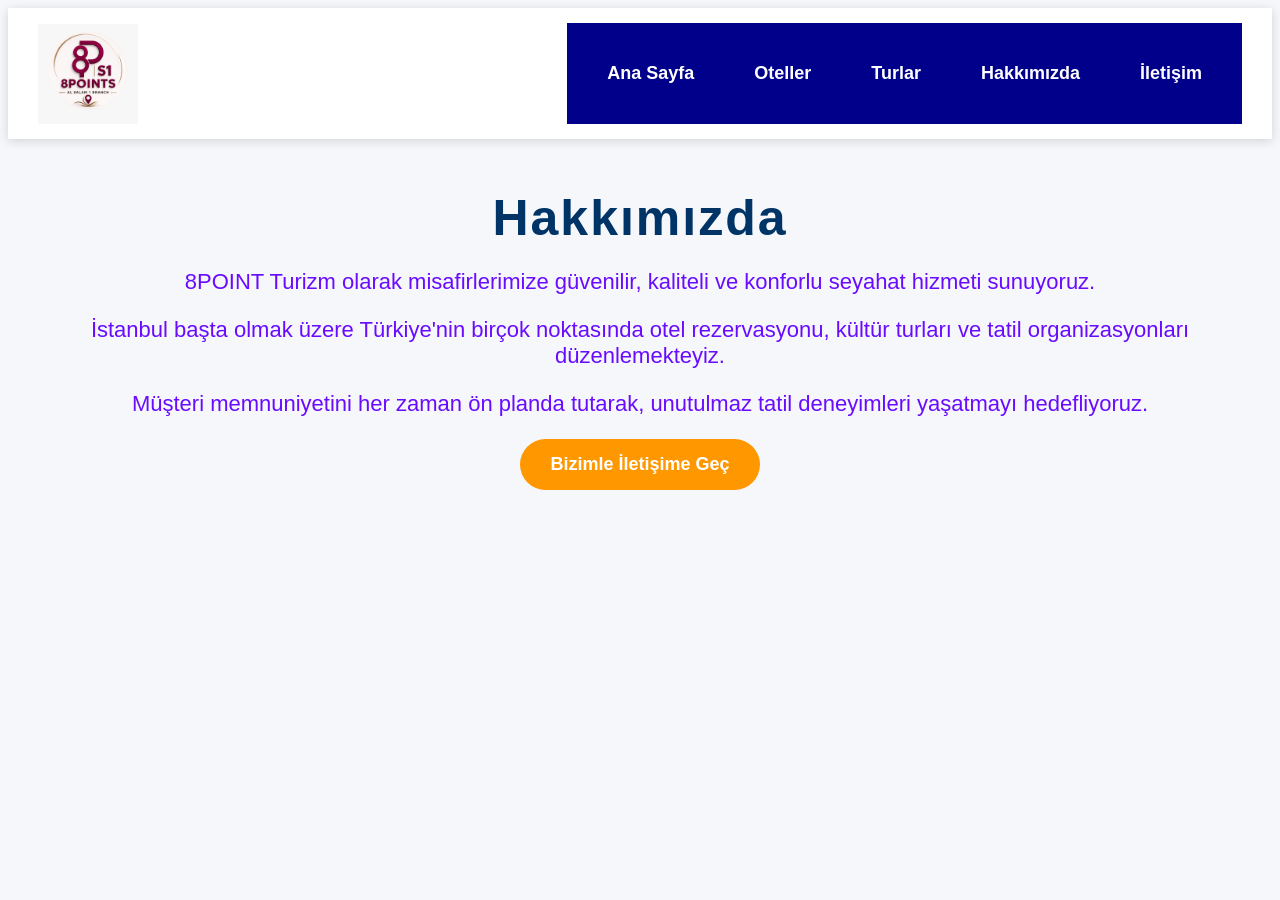
<file: hakkimizda.html>
<!DOCTYPE html>
<html lang="tr">
<head>
    <meta charset="UTF-8">
    <title>Hakkımızda</title>
    <link rel="stylesheet" href="style.css">
</head>
<body>

<header>

    <img src="logo.jpeg" alt="8POINT Turizm Logosu">

    <nav>
        <a href="index.html">Ana Sayfa</a>
        <a href="oteller.html">Oteller</a>
        <a href="turlar.html">Turlar</a>
        <a href="hakkimizda.html">Hakkımızda</a>
        <a href="iletisim.html">İletişim</a>
    </nav>

</header>

<h1>Hakkımızda</h1>

<p>
8POINT Turizm olarak misafirlerimize güvenilir, kaliteli ve konforlu
seyahat hizmeti sunuyoruz.
</p>

<p>
İstanbul başta olmak üzere Türkiye'nin birçok noktasında otel rezervasyonu,
kültür turları ve tatil organizasyonları düzenlemekteyiz.
</p>

<p>
Müşteri memnuniyetini her zaman ön planda tutarak, unutulmaz tatil
deneyimleri yaşatmayı hedefliyoruz.
</p>

<a href="iletisim.html">
    <button>Bizimle İletişime Geç</button>
</a>

</body>
</html>
</file>
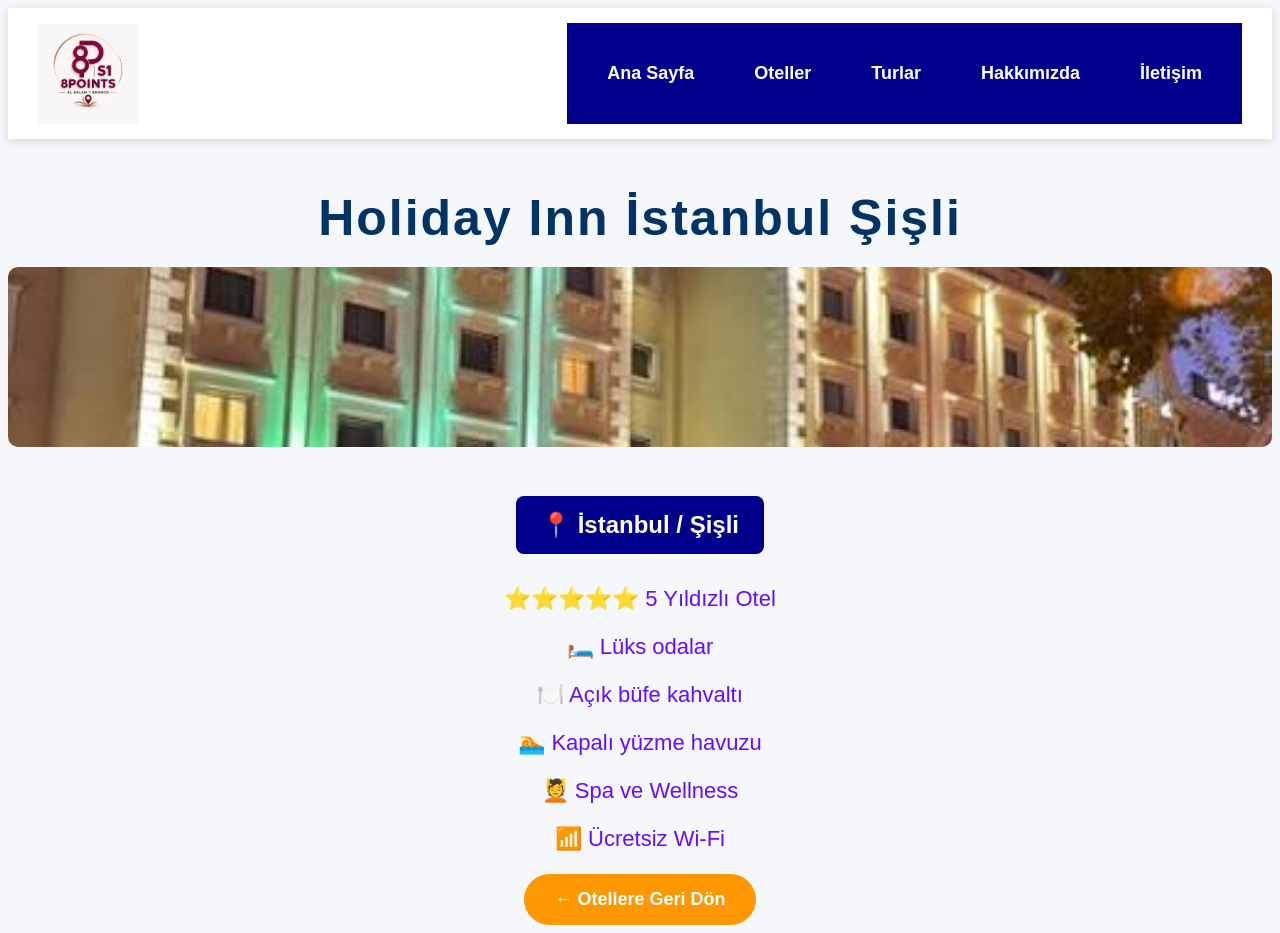
<file: holi.html>
<!DOCTYPE html>
<html lang="tr">
<head>
    <meta charset="UTF-8">
    <title>Holiday Inn İstanbul Şişli</title>
    <link rel="stylesheet" href="style.css">
</head>
<body>

<header>
    <img src="logo.jpeg" alt="8POINT Turizm">

    <nav>
        <a href="index.html">Ana Sayfa</a>
        <a href="oteller.html">Oteller</a>
        <a href="#">Turlar</a>
        <a href="hakkimizda.html">Hakkımızda</a>
        <a href="iletişim.html">İletişim</a>
    </nav>
</header>

<h1>Holiday Inn İstanbul Şişli</h1>

<img src="holi.jpeg" alt="Holiday Inn İstanbul Şişli" class="otel-resim">

<h2>📍 İstanbul / Şişli</h2>

<p>⭐⭐⭐⭐⭐ 5 Yıldızlı Otel</p>

<p>🛏️ Lüks odalar</p>

<p>🍽️ Açık büfe kahvaltı</p>

<p>🏊 Kapalı yüzme havuzu</p>

<p>💆 Spa ve Wellness</p>

<p>📶 Ücretsiz Wi-Fi</p>

<a href="oteller.html">
    <button>← Otellere Geri Dön</button>
</a>

</body>
</file>
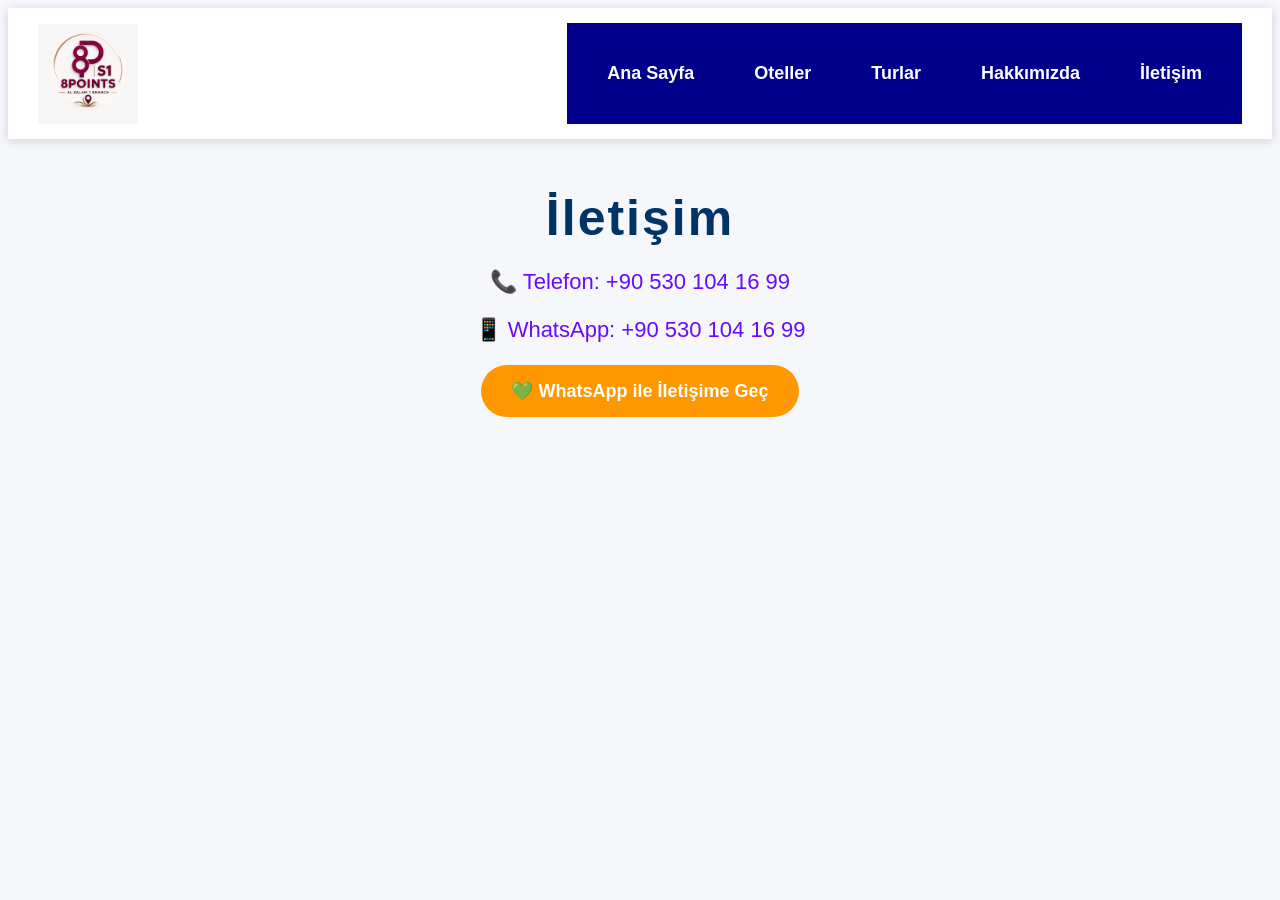
<file: iletisim.html>
<!DOCTYPE html>
<html lang="tr">
<head>
    <meta charset="UTF-8">
    <title>İletişim</title>
    <link rel="stylesheet" href="style.css">
</head>
<body>

<header>
    <img src="logo.jpeg" alt="8POINT Turizm">

    <nav>
        <a href="index.html">Ana Sayfa</a>
        <a href="oteller.html">Oteller</a>
        <a href="#">Turlar</a>
        <a href="hakkimizda.html">Hakkımızda</a>
        <a href="iletisim.html">İletişim</a>
    </nav>
</header>

<h1>İletişim</h1>

<p>📞 Telefon: +90 530 104 16 99</p>

<p>📱 WhatsApp: +90 530 104 16 99</p>

<a href="https://wa.me/905301041699?text=Merhaba,%208POINT%20Turizm%20üzerinden%20bilgi%20almak%20istiyorum." target="_blank">
    <button>💚 WhatsApp ile İletişime Geç</button>
</a>
</body>
</html>
</file>
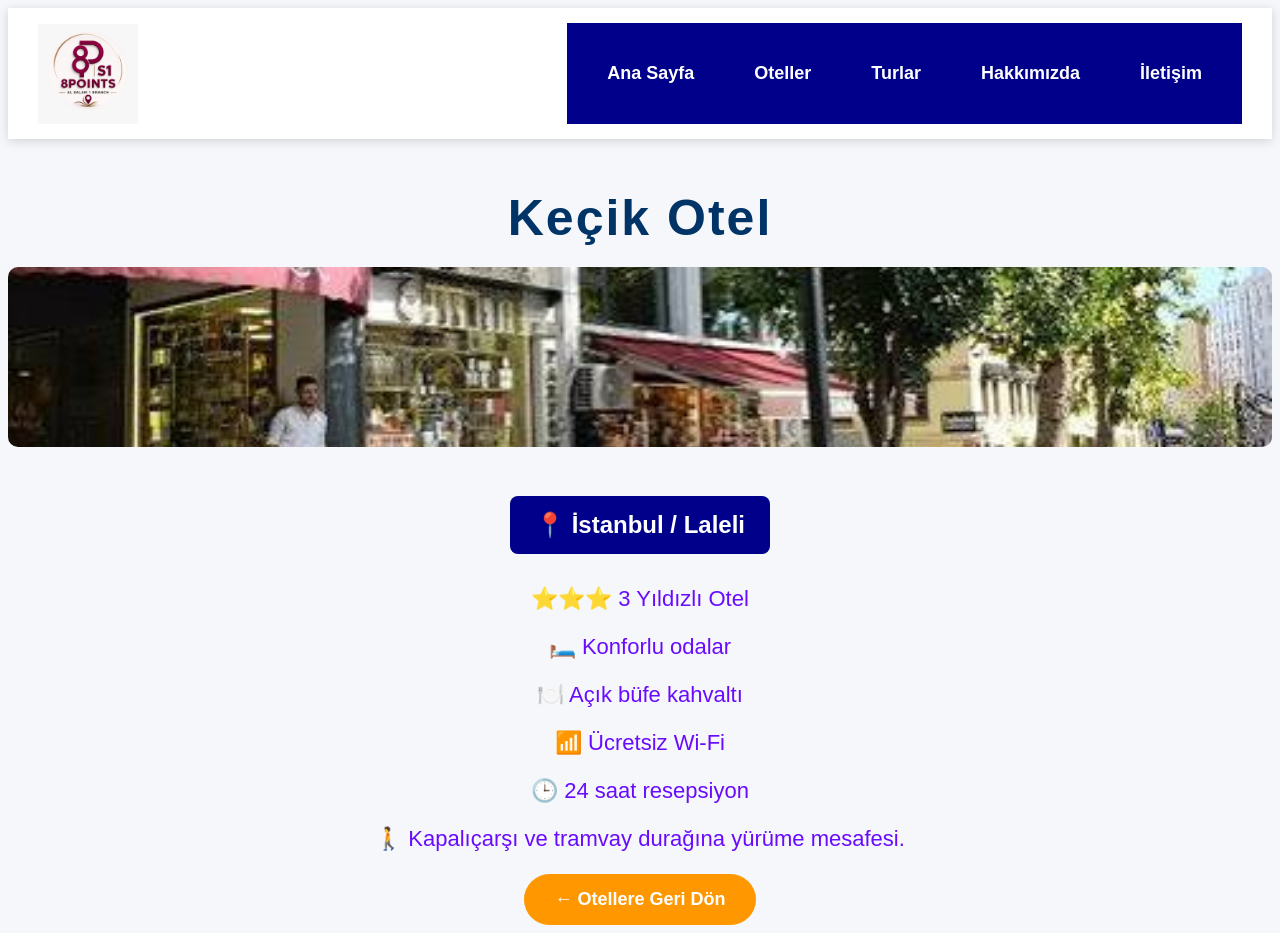
<file: kecik.html>
<!DOCTYPE html>
<html lang="tr">
<head>
    <meta charset="UTF-8">
    <title>Keçik Otel</title>
    <link rel="stylesheet" href="style.css">
</head>
<body>

<header>
    <img src="logo.jpeg" alt="8POINT Turizm">

    <nav>
        <a href="index.html">Ana Sayfa</a>
        <a href="oteller.html">Oteller</a>
        <a href="#">Turlar</a>
        <a href="hakkimizda.html">Hakkımızda</a>
        <a href="iletişim.html">İletişim</a>
    </nav>
</header>

<h1>Keçik Otel</h1>

<img src="keçik.jpeg" alt="Keçik Otel" class="otel-resim">

<h2>📍 İstanbul / Laleli</h2>

<p>⭐⭐⭐ 3 Yıldızlı Otel</p>

<p>🛏️ Konforlu odalar</p>

<p>🍽️ Açık büfe kahvaltı</p>

<p>📶 Ücretsiz Wi-Fi</p>

<p>🕒 24 saat resepsiyon</p>

<p>🚶 Kapalıçarşı ve tramvay durağına yürüme mesafesi.</p>

<a href="oteller.html">
    <button>← Otellere Geri Dön</button>
</a>

</body>
</html>
</file>
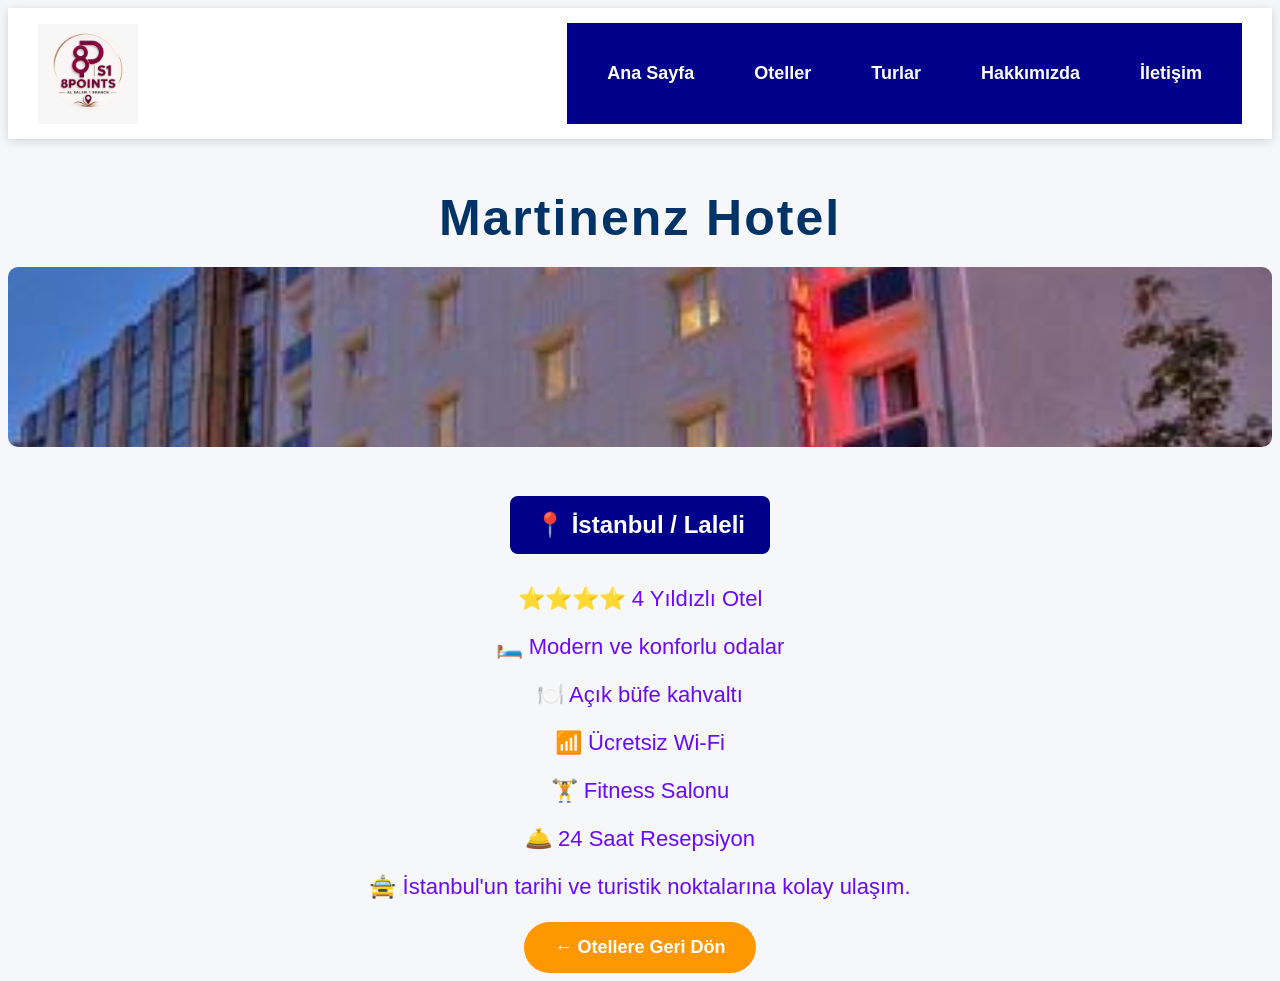
<file: marti.html>
<!DOCTYPE html>
<html lang="tr">
<head>
    <meta charset="UTF-8">
    <title>Martinenz Hotel</title>
    <link rel="stylesheet" href="style.css">
</head>
<body>

<header>
    <img src="logo.jpeg" alt="8POINT Turizm">

    <nav>
        <a href="index.html">Ana Sayfa</a>
        <a href="oteller.html">Oteller</a>
        <a href="#">Turlar</a>
        <a href="hakkimizda.html">Hakkımızda</a>
        <a href="iletişim.html">İletişim</a>
    </nav>
</header>

<h1>Martinenz Hotel</h1>

<img src="marti.jpeg" alt="Martinenz Hotel" class="otel-resim">

<h2>📍 İstanbul / Laleli</h2>

<p>⭐⭐⭐⭐ 4 Yıldızlı Otel</p>

<p>🛏️ Modern ve konforlu odalar</p>

<p>🍽️ Açık büfe kahvaltı</p>

<p>📶 Ücretsiz Wi-Fi</p>

<p>🏋️ Fitness Salonu</p>

<p>🛎️ 24 Saat Resepsiyon</p>

<p>🚖 İstanbul'un tarihi ve turistik noktalarına kolay ulaşım.</p>

<a href="oteller.html">
    <button>← Otellere Geri Dön</button>
</a>

</body>
</html>
</file>
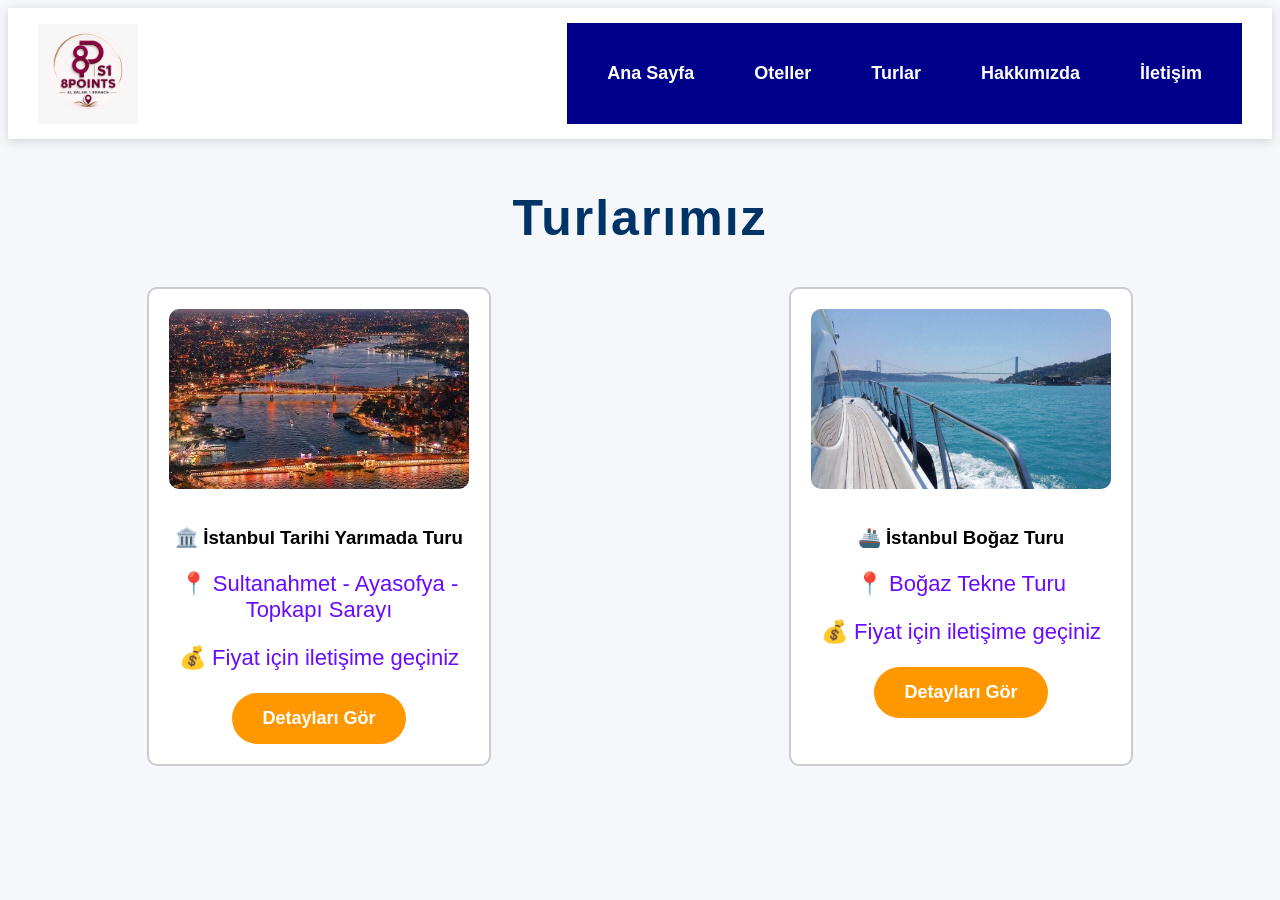
<file: turlar.html>
<!DOCTYPE html>
<html lang="tr">
<head>
    <meta charset="UTF-8">
    <title>Turlar</title>
    <link rel="stylesheet" href="style.css">
</head>
<body>

<header>

    <img src="logo.jpeg" alt="8POINT Turizm Logosu">

    <nav>
        <a href="index.html">Ana Sayfa</a>
        <a href="oteller.html">Oteller</a>
        <a href="turlar.html">Turlar</a>
        <a href="hakkimizda.html">Hakkımızda</a>
        <a href="iletisim.html">İletişim</a>
    </nav>

</header>

<h1>Turlarımız</h1>
<div class="otel-liste">

    <div class="otel-kart">

        <img src="istanbul-turu.jpeg" alt="İstanbul Turu" class="otel-resim">

        <h3>🏛️ İstanbul Tarihi Yarımada Turu</h3>

        <p>📍 Sultanahmet - Ayasofya - Topkapı Sarayı</p>

        <p>💰 Fiyat için iletişime geçiniz</p>

        <button>Detayları Gör</button>

    </div>
<div class="otel-kart">

    <img src="bogaz-turu.jpeg" alt="Boğaz Turu" class="otel-resim">

    <h3>🚢 İstanbul Boğaz Turu</h3>

    <p>📍 Boğaz Tekne Turu</p>

    <p>💰 Fiyat için iletişime geçiniz</p>

    <button>Detayları Gör</button>

</div>
</div>
</body>
</html>
</file>
<file: style.css>
html{
    scroll-behavior: smooth;
}
 body { 
   background-color: #f5f7fa;
    font-family: Arial, sans-serif;
    text-align: center;
}

h1 {
    
    color: #003366;
    font-size: 50px;
    text-align: center;
    margin-top: 50px;
    margin-bottom: 20px;
    letter-spacing: 2px;

}

p {
    color: #690bff;
    font-size: 22px;
}
nav {
    background-color: darkblue;
    padding: 20px;
}

nav a {
    color: white;
    text-decoration: none;
    margin: 20px;
    font-size: 20px;
    font-weight: bold;
}

nav a:hover{
    color: orange;
    transition: 0.3s;
}
img {
    width: 100px;
}
header {
    display: flex;
    justify-content: space-between;
    align-items: center;
    padding: 15px 30px;
    position: sticky;
    top: 0;
    background-color: white;
    z-index: 1000;
    box-shadow: 0 2px 10px rgba(0,0,0,0.15);
}

nav {
    display: flex;
    gap: 20px;
}

nav a {
    text-decoration: none;
    color: white;
    font-size: 18px;
    font-weight: bold;
}

button {
    background-color: #ff9800;
    color: white;
    border: none;
    padding: 15px 30px;
    font-size: 18px;
    border-radius: 30px;
    cursor: pointer;
    font-weight: bold;
    transition: 0.3s;
}

button:hover {
    background-color: #e68900;
    transform: scale(1.08);
}
h2 {
    display: inline-block;
    background-color: darkblue;
    color: white;
    padding: 15px 25px;
    border-radius: 8px;
    margin: 30px auto 10px auto;
}
.otel-kart {
    border: 2px solid #ccc;
    border-radius: 10px;
    padding: 20px;
    width: 300px;
    margin: 20px auto;
    background: white;
    overflow: hidden;
}
.otel-resim{
    width: 100%;
    height: 180px;
    object-fit: cover;
    border-radius: 10px;
    margin-bottom: 15px;
    transition: 0.4s;
}

.otel-resim:hover{
    transform: scale(1.05);
}
.otel-liste{
    display: flex;
    justify-content: center;
    gap: 20px;
    flex-wrap: wrap;
}
.otel-kart{
    transition: 0.3s;
}

.otel-kart:hover{
    transform: translateY(-15px) scale(1.03);
    box-shadow: 0 15px 35px rgba(0,0,0,0.35);
}

 .hero{
    background-image: url("banner.jpeg");
    background-size: cover;
    background-position: center;
    background-repeat: no-repeat;
    color: white;
    padding: 140px 20px;
    border-radius: 15px;
    margin: 40px;
    box-shadow: 0 15px 35px rgba(0,0,0,0.3);
}


.hero h1{
    font-size: 60px;
    margin-bottom: 20px;
    text-shadow: 2px 2px 8px black;
}

.hero p{
    font-size: 26px;
    color: white;
    margin-bottom: 30px;
    text-shadow: 2px 2px 8px black;
}

.hero button{
    margin: 10px;
}
.hero{
    animation: fadeIn 1.2s ease;
}

@keyframes fadeIn{
    from{
        opacity: 0;
        transform: translateY(50px);
    }

    to{
        opacity: 1;
        transform: translateY(0);
    }
}
footer{
    background-color: #003366;
    color: white;
    text-align: center;
    padding: 30px;
    margin-top: 50px;
    border-top: 4px solid orange;
}

footer p{
    color: white;
    margin: 10px;
}
.whatsapp{
    position: fixed;
    bottom: 25px;
    right: 25px;
    width: 65px;
    height: 65px;
    background-color: #25D366;
    color: white;
    border-radius: 50%;
    text-decoration: none;
    font-size: 32px;
    display: flex;
    justify-content: center;
    align-items: center;
    box-shadow: 0 6px 15px rgba(0,0,0,0.3);
    transition: 0.3s;
}

.whatsapp:hover{
    transform: scale(1.15);
    background-color: #1ebe5d;
}
header img{
    transition: 0.3s;
}

header img:hover{
    transform: rotate(5deg) scale(1.08);
}
nav a{
    transition: 0.3s;
}

nav a:hover{
    color: orange;
    transform: scale(1.1);
}
</file>
